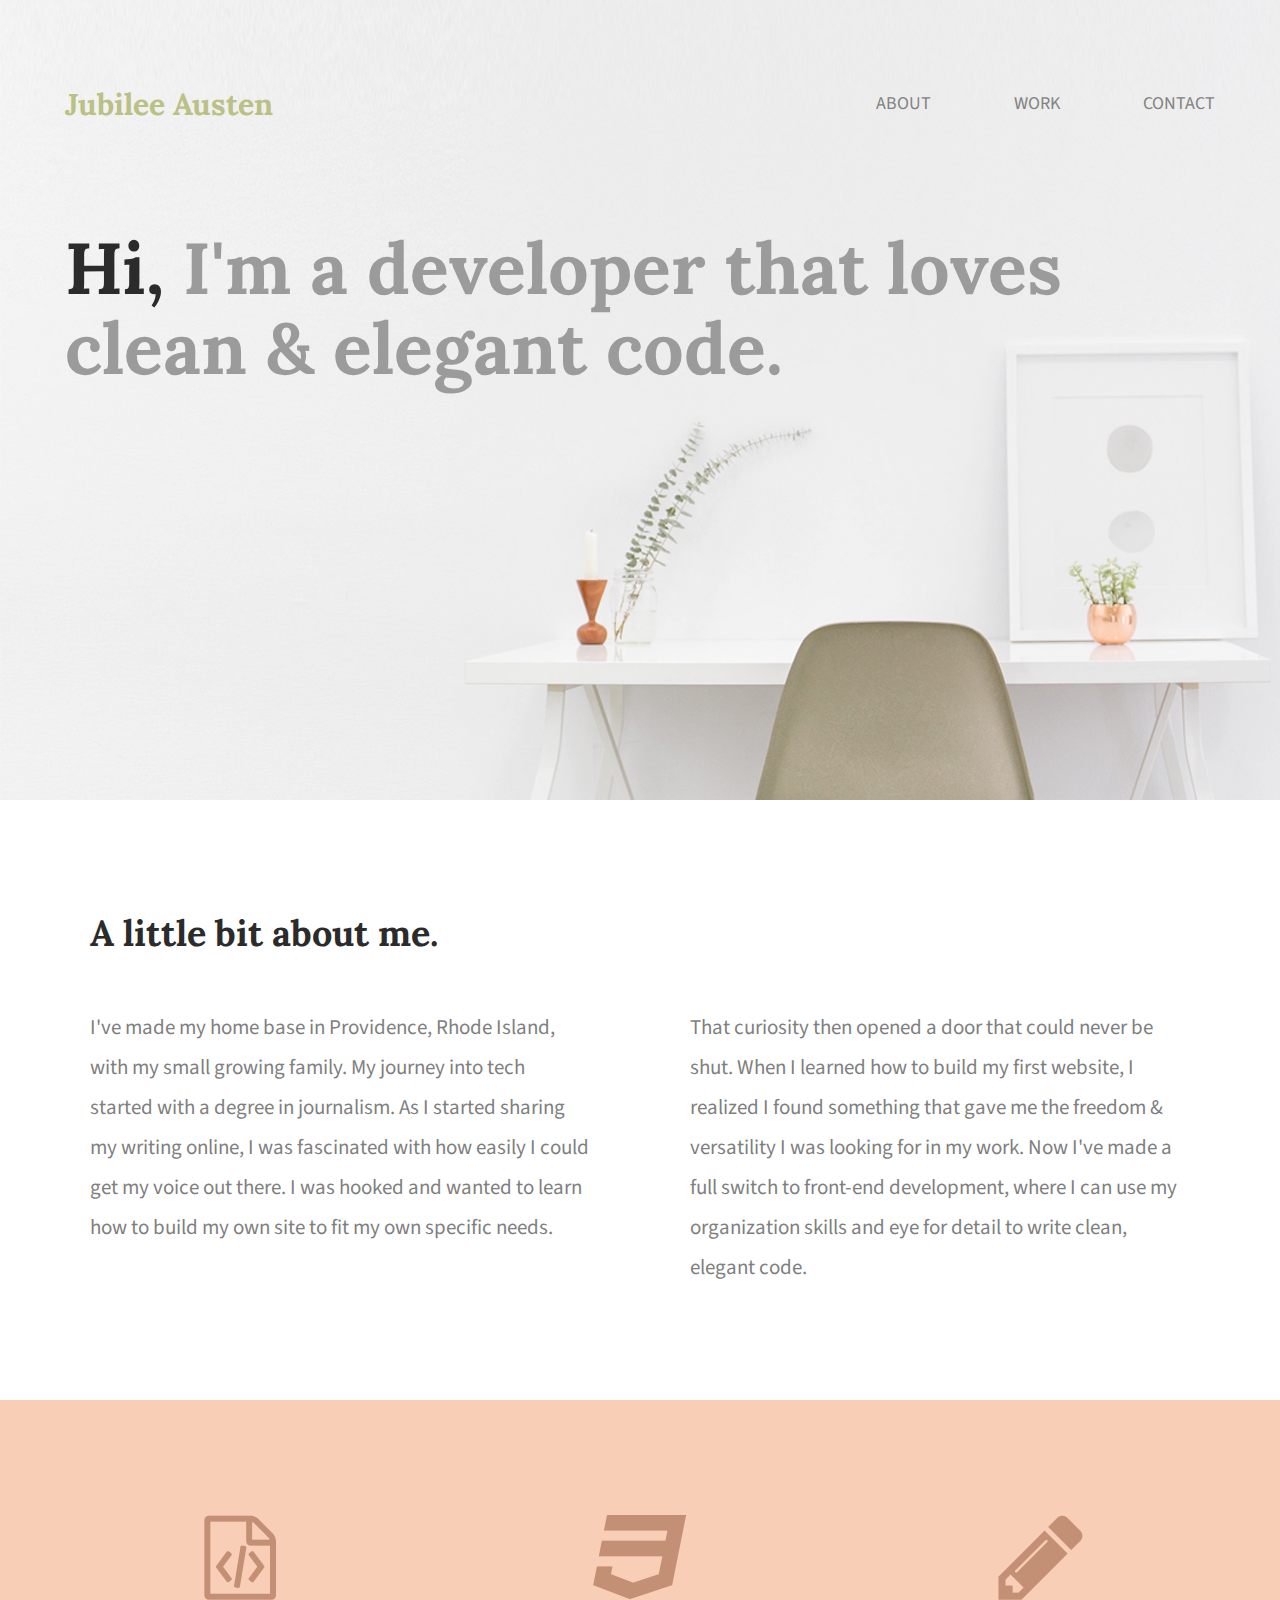
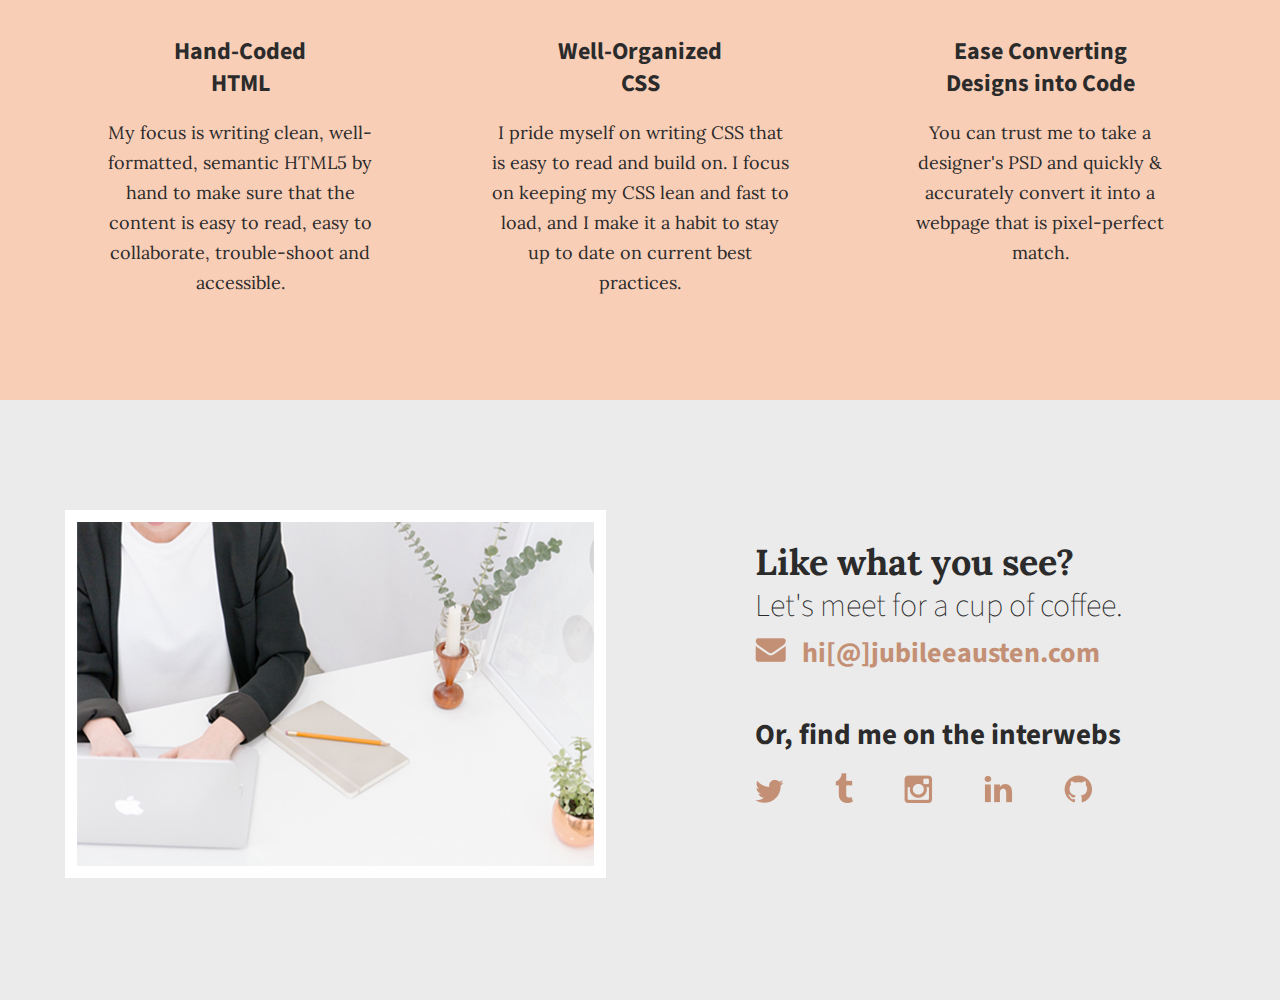
<file: index.html>
<!doctype html>
<html lang="en">
   <head>
      <title>Jubilee Austen | Portfolio</title>
      <link rel="stylesheet" href="css/normalize.css">
      <link rel="stylesheet" href="css/main.css">
      <link href='https://fonts.googleapis.com/css?family=Source+Sans+Pro:400,700' rel='stylesheet' type='text/css'>
      <link href="https://fonts.googleapis.com/css?family=Lora:400,700" rel="stylesheet">
      <link href='https://fonts.googleapis.com/css?family=Lora:400,700' rel='stylesheet' type='text/css'>
   </head>
   <body>
      <header>
        <div class="full-width">
          <div class="half-width">
            <h1>Jubilee Austen</h1>
          </div>
          <div class="half-width">
            <nav>
              <ul>
                <li><a href="#about">About</a></li>
                <li><a href="#work">Work</a></li>
                <li><a href="#contact">Contact</a></li>
              </ul>
            </nav>
          </div>
          <h2><span>Hi,</span> I'm a developer that loves clean &amp; elegant code.</h2>
        </div>
      </header>
      <main>
        <section id="about">
          <div class="full-width">
            <h2>A little bit about me.</h2>
            <div class="half-width">
              <p>I've made my home base in Providence, Rhode Island, with my small growing family. My journey into tech started with a degree in journalism. As I started sharing my writing online, I was fascinated with how easily I could get my voice out there. I was hooked and wanted to learn how to build my own site to fit my own specific needs.</p>
            </div>
            <div class="half-width">
              <p>That curiosity then opened a door that could never be shut. When I learned how to build my first website, I realized I found something that gave me the freedom & versatility I was looking for in my work. Now I've made a full switch to front-end development, where I can use my organization skills and eye for detail to write clean, elegant code.</p>
            </div>
          </div>
        </section>
        <section id="work">
          <div class="full-width">
            <div class="third-width">
              <img src="img/html.png" alt="HTML icon" />
              <h3>Hand-Coded HTML</h3>
              <p>My focus is writing clean, well-formatted, semantic HTML5 by hand to make sure that the content is easy to read, easy to collaborate, trouble-shoot and accessible.</p>
            </div>
            <div class="third-width">
              <img src="img/css.png" alt="CSS icon" />
              <h3>Well-Organized CSS</h3>
              <p>I pride myself on writing CSS that is easy to read and build on. I focus on keeping my CSS lean and fast to load, and I make it a habit to stay up to date on current best practices.</p>
            </div>
            <div class="third-width">
              <img src="img/pencil.png" alt="pencil icon" />
              <h3>Ease Converting Designs into Code</h3>
              <p>You can trust me to take a designer's PSD and quickly & accurately convert it into a webpage that is pixel-perfect match.</p>
            </div>
          </div>
        </section>
        <footer id="contact">
          <div class="full-width">
            <div class="half-width">
              <img src="img/contact.png" alt="contact image" id="contact-img"/>
            </div>
            <div class="half-width" id="contact-info">
              <h2>Like what you see?</h2>
              <h3 id="email-header">Let's meet for a cup of coffee.</h3>
              <a href="mailto:hi@jubileeausten.com"><img src="img/envelope.png" alt="envelope icon" id="envelope"/> hi[@]jubileeausten.com</a>
              <h3 id="socialmedia-header">Or, find me on the interwebs</h3>
              <ul>
                <li><img src="img/twitter.png" alt="twitter"/></li>
                <li><img src="img/tumblr.png" alt="tumblr"/></li>
                <li><img src="img/instagram.png" alt="instagram"/></li>
                <li><img src="img/linkedin.png" alt="linkedin"/></li>
                <li><img src="img/github.png" alt="github"/></li>
              </ul>
            </div>
          </div>
        </footer>
      </main>
   </body>
</html>
</file>
<file: css/main.css>
/***** BASE STYLES *****/

body {
  font-family: 'Source Sans Pro', sans-serif;
  color: #2b2b2b;
}

#about, #work, #contact {
  height: 600px;
}

/***** GRID *****/

.full-width {
  width: 1200px;
  margin: 0 auto;
}

.half-width {
  width: 600px;
  float: left;
}

.third-width {
  width: 400px;
  float: left;
}

/***** HEADER *****/

header {
  height: 800px;
  background: url('../img/hero.png');
  background-size: cover;
}

header h1 {
  padding: 65px 0 65px 25px;
  font-family: 'Lora';
  font-size: 30px;
  color: #bbc085;
}

nav {
  float: right;
  padding: 75px 25px;
}

nav ul li {
  display: inline-block;
}

nav ul li a {
  text-transform: uppercase;
  text-decoration: none;
  font-size: 18px;
  color: #828282;
  padding-left: 80px;
}

header h2 {
  width: 1000px;
  clear: left;
  font-family: 'Lora';
  font-size: 72px;
  line-height: 80px;
  color: #9b9b9b;
  padding: 20px 0 20px 25px;
}

header h2 span {
  color: #2b2b2b;
}
/***** About Section*****/

#about .full-width {
  padding: 80px 0;
}

#about h2 {
  font-family: 'Lora';
  font-size: 36px;
  padding-left: 50px;
}

#about p {
  font-size: 21px;
  color: #7f7f7f;
  line-height: 40px;
  padding-left: 50px;
  padding-right: 50px;
}

/***** Work Section *****/

#work {
  background-color: #f9ceb7;
  text-align: center;
}

#work .full-width {
  padding: 115px 0;
}

#work img {
  padding-bottom: 30px;
}

#work h3 {
  font-size: 24px;
  line-height: 32px;
  width: 190px;
  margin: 0 auto;
}

#work p {
  font-family: 'Lora';
  font-size: 18px;
  line-height: 30px;
  padding: 0 50px;
}

/***** Contact *****/

#contact {
  background-color: #ebebeb;
}

#contact .full-width {
  padding: 110px 0;
}

#contact img#contact-img {
  margin-left: 25px;
  border: 12px solid #ffffff;
}

#contact h2, #contact #email-header, #contact #socialmedia-header, #contact ul {
  padding-left: 115px;
}

#contact #envelope {
  padding: 0 10px 0 115px;
}

#contact h2 {
  font-family: 'Lora';
  font-size: 36px;
  line-height: 44px;
}

#contact #email-header {
  font-size: 32px;
  font-weight: lighter;
  line-height: 44px;
  margin: -30px 0 5px 0;
}

#contact #socialmedia-header {
  font-weight: bold;
  font-size: 29px;
  line-height: 44px;
  margin: 40px 0 0 0;
}

#contact a {
  text-decoration: none;
  color: #c49075;
  font-weight: bold;
  font-size: 28px;
}

#contact ul {
  list-style: none;
}

#contact ul li {
  display: inline-block;
}

#contact ul img {
  font-size: 32px;
  padding-right: 48px;
}
</file>
